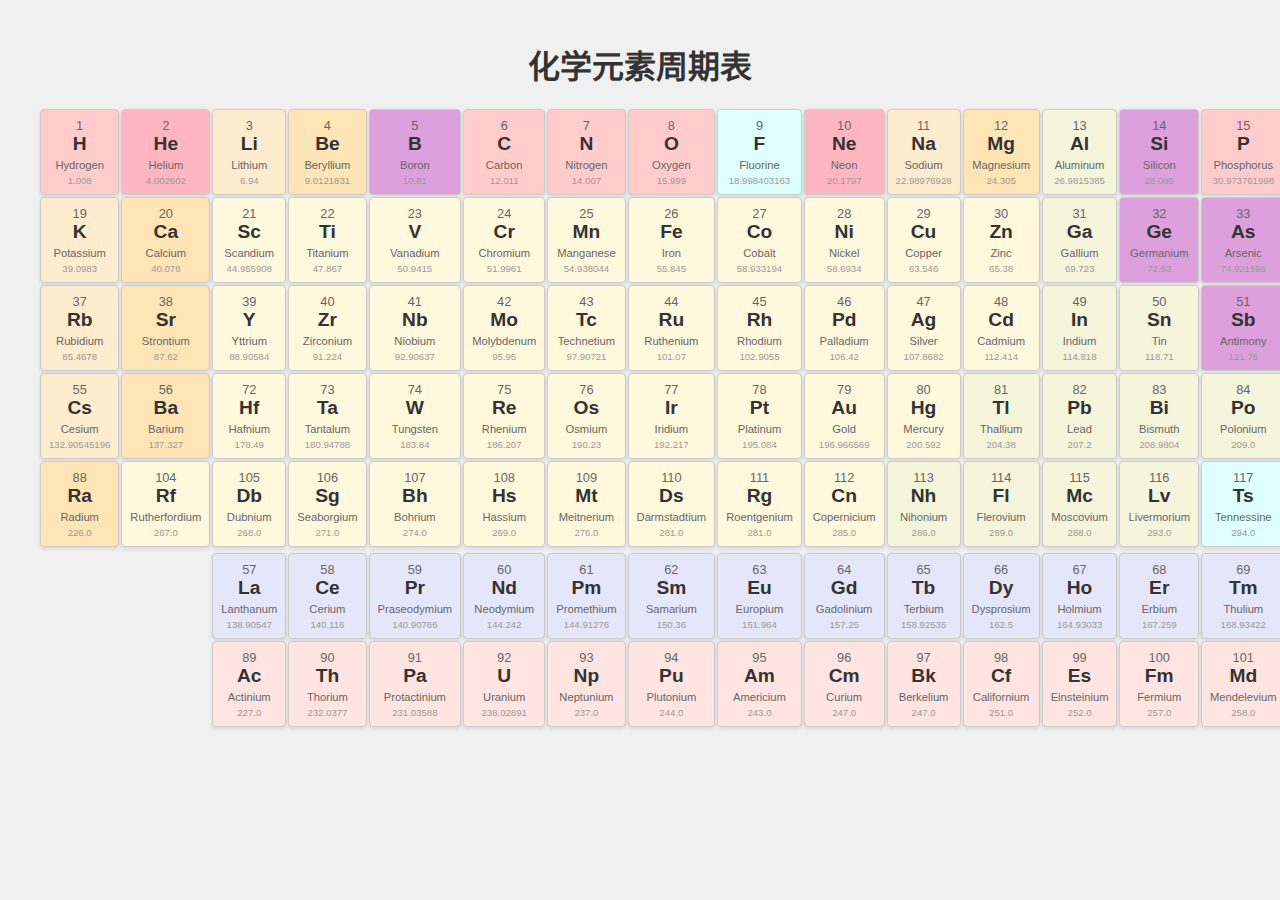
<file: py/fapiao/periodic-table.html>
<!DOCTYPE html>
<html lang="zh-CN">
<head>
    <meta charset="UTF-8">
    <meta name="viewport" content="width=device-width, initial-scale=1.0">
    <title>化学元素周期表</title>
    <style>
        body {
            font-family: Arial, sans-serif;
            background-color: #f0f0f0;
            margin: 0;
            padding: 20px;
        }

        h1 {
            text-align: center;
            color: #333;
        }

        .periodic-table {
            display: grid;
            grid-template-columns: repeat(18, 1fr);
            gap: 2px;
            max-width: 1200px;
            margin: 0 auto;
        }

        .element {
            background-color: #fff;
            border: 1px solid #ccc;
            border-radius: 4px;
            padding: 8px;
            text-align: center;
            box-shadow: 0 2px 4px rgba(0,0,0,0.1);
            transition: transform 0.2s;
        }

        .element:hover {
            transform: scale(1.05);
            z-index: 10;
            position: relative;
        }

        .atomic-number {
            font-size: 0.8em;
            color: #666;
        }

        .symbol {
            font-size: 1.2em;
            font-weight: bold;
            color: #333;
        }

        .name {
            font-size: 0.7em;
            color: #666;
            margin-top: 4px;
        }

        .atomic-weight {
            font-size: 0.6em;
            color: #999;
            margin-top: 4px;
        }

        /* 元素分类颜色 */
        .nonmetal { background-color: #ffcccb; } /* 非金属 */
        .noble-gas { background-color: #ffb6c1; } /* 惰性气体 */
        .alkali-metal { background-color: #ffebcd; } /* 碱金属 */
        .alkaline-earth-metal { background-color: #ffe4b5; } /* 碱土金属 */
        .metalloid { background-color: #dda0dd; } /* 半金属 */
        .halogen { background-color: #e0ffff; } /* 卤素 */
        .transition-metal { background-color: #fff8dc; } /* 过渡金属 */
        .post-transition-metal { background-color: #f5f5dc; } /* 后过渡金属 */
        .lanthanide { background-color: #e6e6fa; } /* 镧系元素 */
        .actinide { background-color: #ffe4e1; } /* 锕系元素 */

        /* 响应式设计 */
        @media (max-width: 768px) {
            .periodic-table {
                grid-template-columns: repeat(9, 1fr);
            }
            
            .element {
                padding: 4px;
            }
            
            .symbol {
                font-size: 1em;
            }
            
            .name, .atomic-weight {
                display: none;
            }
        }

        @media (max-width: 480px) {
            .periodic-table {
                grid-template-columns: repeat(6, 1fr);
            }
        }
    </style>
</head>
<body>
    <h1>化学元素周期表</h1>
    <div class="periodic-table" id="periodicTable"></div>

    <script>
        // 元素数据
        const elementsData = [{"atomic_number": 1, "symbol": "H", "name": "Hydrogen", "atomic_weight": "1.008"}, {"atomic_number": 2, "symbol": "He", "name": "Helium", "atomic_weight": "4.002602"}, {"atomic_number": 3, "symbol": "Li", "name": "Lithium", "atomic_weight": "6.94"}, {"atomic_number": 4, "symbol": "Be", "name": "Beryllium", "atomic_weight": "9.0121831"}, {"atomic_number": 5, "symbol": "B", "name": "Boron", "atomic_weight": "10.81"}, {"atomic_number": 6, "symbol": "C", "name": "Carbon", "atomic_weight": "12.011"}, {"atomic_number": 7, "symbol": "N", "name": "Nitrogen", "atomic_weight": "14.007"}, {"atomic_number": 8, "symbol": "O", "name": "Oxygen", "atomic_weight": "15.999"}, {"atomic_number": 9, "symbol": "F", "name": "Fluorine", "atomic_weight": "18.998403163"}, {"atomic_number": 10, "symbol": "Ne", "name": "Neon", "atomic_weight": "20.1797"}, {"atomic_number": 11, "symbol": "Na", "name": "Sodium", "atomic_weight": "22.98976928"}, {"atomic_number": 12, "symbol": "Mg", "name": "Magnesium", "atomic_weight": "24.305"}, {"atomic_number": 13, "symbol": "Al", "name": "Aluminum", "atomic_weight": "26.9815385"}, {"atomic_number": 14, "symbol": "Si", "name": "Silicon", "atomic_weight": "28.085"}, {"atomic_number": 15, "symbol": "P", "name": "Phosphorus", "atomic_weight": "30.973761998"}, {"atomic_number": 16, "symbol": "S", "name": "Sulfur", "atomic_weight": "32.06"}, {"atomic_number": 17, "symbol": "Cl", "name": "Chlorine", "atomic_weight": "35.45"}, {"atomic_number": 18, "symbol": "Ar", "name": "Argon", "atomic_weight": "39.948"}, {"atomic_number": 19, "symbol": "K", "name": "Potassium", "atomic_weight": "39.0983"}, {"atomic_number": 20, "symbol": "Ca", "name": "Calcium", "atomic_weight": "40.078"}, {"atomic_number": 21, "symbol": "Sc", "name": "Scandium", "atomic_weight": "44.955908"}, {"atomic_number": 22, "symbol": "Ti", "name": "Titanium", "atomic_weight": "47.867"}, {"atomic_number": 23, "symbol": "V", "name": "Vanadium", "atomic_weight": "50.9415"}, {"atomic_number": 24, "symbol": "Cr", "name": "Chromium", "atomic_weight": "51.9961"}, {"atomic_number": 25, "symbol": "Mn", "name": "Manganese", "atomic_weight": "54.938044"}, {"atomic_number": 26, "symbol": "Fe", "name": "Iron", "atomic_weight": "55.845"}, {"atomic_number": 27, "symbol": "Co", "name": "Cobalt", "atomic_weight": "58.933194"}, {"atomic_number": 28, "symbol": "Ni", "name": "Nickel", "atomic_weight": "58.6934"}, {"atomic_number": 29, "symbol": "Cu", "name": "Copper", "atomic_weight": "63.546"}, {"atomic_number": 30, "symbol": "Zn", "name": "Zinc", "atomic_weight": "65.38"}, {"atomic_number": 31, "symbol": "Ga", "name": "Gallium", "atomic_weight": "69.723"}, {"atomic_number": 32, "symbol": "Ge", "name": "Germanium", "atomic_weight": "72.63"}, {"atomic_number": 33, "symbol": "As", "name": "Arsenic", "atomic_weight": "74.921595"}, {"atomic_number": 34, "symbol": "Se", "name": "Selenium", "atomic_weight": "78.971"}, {"atomic_number": 35, "symbol": "Br", "name": "Bromine", "atomic_weight": "79.904"}, {"atomic_number": 36, "symbol": "Kr", "name": "Krypton", "atomic_weight": "83.798"}, {"atomic_number": 37, "symbol": "Rb", "name": "Rubidium", "atomic_weight": "85.4678"}, {"atomic_number": 38, "symbol": "Sr", "name": "Strontium", "atomic_weight": "87.62"}, {"atomic_number": 39, "symbol": "Y", "name": "Yttrium", "atomic_weight": "88.90584"}, {"atomic_number": 40, "symbol": "Zr", "name": "Zirconium", "atomic_weight": "91.224"}, {"atomic_number": 41, "symbol": "Nb", "name": "Niobium", "atomic_weight": "92.90637"}, {"atomic_number": 42, "symbol": "Mo", "name": "Molybdenum", "atomic_weight": "95.95"}, {"atomic_number": 43, "symbol": "Tc", "name": "Technetium", "atomic_weight": "97.90721"}, {"atomic_number": 44, "symbol": "Ru", "name": "Ruthenium", "atomic_weight": "101.07"}, {"atomic_number": 45, "symbol": "Rh", "name": "Rhodium", "atomic_weight": "102.9055"}, {"atomic_number": 46, "symbol": "Pd", "name": "Palladium", "atomic_weight": "106.42"}, {"atomic_number": 47, "symbol": "Ag", "name": "Silver", "atomic_weight": "107.8682"}, {"atomic_number": 48, "symbol": "Cd", "name": "Cadmium", "atomic_weight": "112.414"}, {"atomic_number": 49, "symbol": "In", "name": "Indium", "atomic_weight": "114.818"}, {"atomic_number": 50, "symbol": "Sn", "name": "Tin", "atomic_weight": "118.71"}, {"atomic_number": 51, "symbol": "Sb", "name": "Antimony", "atomic_weight": "121.76"}, {"atomic_number": 52, "symbol": "Te", "name": "Tellurium", "atomic_weight": "127.6"}, {"atomic_number": 53, "symbol": "I", "name": "Iodine", "atomic_weight": "126.90447"}, {"atomic_number": 54, "symbol": "Xe", "name": "Xenon", "atomic_weight": "131.293"}, {"atomic_number": 55, "symbol": "Cs", "name": "Cesium", "atomic_weight": "132.90545196"}, {"atomic_number": 56, "symbol": "Ba", "name": "Barium", "atomic_weight": "137.327"}, {"atomic_number": 57, "symbol": "La", "name": "Lanthanum", "atomic_weight": "138.90547"}, {"atomic_number": 58, "symbol": "Ce", "name": "Cerium", "atomic_weight": "140.116"}, {"atomic_number": 59, "symbol": "Pr", "name": "Praseodymium", "atomic_weight": "140.90766"}, {"atomic_number": 60, "symbol": "Nd", "name": "Neodymium", "atomic_weight": "144.242"}, {"atomic_number": 61, "symbol": "Pm", "name": "Promethium", "atomic_weight": "144.91276"}, {"atomic_number": 62, "symbol": "Sm", "name": "Samarium", "atomic_weight": "150.36"}, {"atomic_number": 63, "symbol": "Eu", "name": "Europium", "atomic_weight": "151.964"}, {"atomic_number": 64, "symbol": "Gd", "name": "Gadolinium", "atomic_weight": "157.25"}, {"atomic_number": 65, "symbol": "Tb", "name": "Terbium", "atomic_weight": "158.92535"}, {"atomic_number": 66, "symbol": "Dy", "name": "Dysprosium", "atomic_weight": "162.5"}, {"atomic_number": 67, "symbol": "Ho", "name": "Holmium", "atomic_weight": "164.93033"}, {"atomic_number": 68, "symbol": "Er", "name": "Erbium", "atomic_weight": "167.259"}, {"atomic_number": 69, "symbol": "Tm", "name": "Thulium", "atomic_weight": "168.93422"}, {"atomic_number": 70, "symbol": "Yb", "name": "Ytterbium", "atomic_weight": "173.045"}, {"atomic_number": 71, "symbol": "Lu", "name": "Lutetium", "atomic_weight": "174.9668"}, {"atomic_number": 72, "symbol": "Hf", "name": "Hafnium", "atomic_weight": "178.49"}, {"atomic_number": 73, "symbol": "Ta", "name": "Tantalum", "atomic_weight": "180.94788"}, {"atomic_number": 74, "symbol": "W", "name": "Tungsten", "atomic_weight": "183.84"}, {"atomic_number": 75, "symbol": "Re", "name": "Rhenium", "atomic_weight": "186.207"}, {"atomic_number": 76, "symbol": "Os", "name": "Osmium", "atomic_weight": "190.23"}, {"atomic_number": 77, "symbol": "Ir", "name": "Iridium", "atomic_weight": "192.217"}, {"atomic_number": 78, "symbol": "Pt", "name": "Platinum", "atomic_weight": "195.084"}, {"atomic_number": 79, "symbol": "Au", "name": "Gold", "atomic_weight": "196.966569"}, {"atomic_number": 80, "symbol": "Hg", "name": "Mercury", "atomic_weight": "200.592"}, {"atomic_number": 81, "symbol": "Tl", "name": "Thallium", "atomic_weight": "204.38"}, {"atomic_number": 82, "symbol": "Pb", "name": "Lead", "atomic_weight": "207.2"}, {"atomic_number": 83, "symbol": "Bi", "name": "Bismuth", "atomic_weight": "208.9804"}, {"atomic_number": 84, "symbol": "Po", "name": "Polonium", "atomic_weight": "209.0"}, {"atomic_number": 85, "symbol": "At", "name": "Astatine", "atomic_weight": "210.0"}, {"atomic_number": 86, "symbol": "Rn", "name": "Radon", "atomic_weight": "222.0"}, {"atomic_number": 87, "symbol": "Fr", "name": "Francium", "atomic_weight": "223.0"}, {"atomic_number": 88, "symbol": "Ra", "name": "Radium", "atomic_weight": "226.0"}, {"atomic_number": 89, "symbol": "Ac", "name": "Actinium", "atomic_weight": "227.0"}, {"atomic_number": 90, "symbol": "Th", "name": "Thorium", "atomic_weight": "232.0377"}, {"atomic_number": 91, "symbol": "Pa", "name": "Protactinium", "atomic_weight": "231.03588"}, {"atomic_number": 92, "symbol": "U", "name": "Uranium", "atomic_weight": "238.02891"}, {"atomic_number": 93, "symbol": "Np", "name": "Neptunium", "atomic_weight": "237.0"}, {"atomic_number": 94, "symbol": "Pu", "name": "Plutonium", "atomic_weight": "244.0"}, {"atomic_number": 95, "symbol": "Am", "name": "Americium", "atomic_weight": "243.0"}, {"atomic_number": 96, "symbol": "Cm", "name": "Curium", "atomic_weight": "247.0"}, {"atomic_number": 97, "symbol": "Bk", "name": "Berkelium", "atomic_weight": "247.0"}, {"atomic_number": 98, "symbol": "Cf", "name": "Californium", "atomic_weight": "251.0"}, {"atomic_number": 99, "symbol": "Es", "name": "Einsteinium", "atomic_weight": "252.0"}, {"atomic_number": 100, "symbol": "Fm", "name": "Fermium", "atomic_weight": "257.0"}, {"atomic_number": 101, "symbol": "Md", "name": "Mendelevium", "atomic_weight": "258.0"}, {"atomic_number": 102, "symbol": "No", "name": "Nobelium", "atomic_weight": "259.0"}, {"atomic_number": 103, "symbol": "Lr", "name": "Lawrencium", "atomic_weight": "262.0"}, {"atomic_number": 104, "symbol": "Rf", "name": "Rutherfordium", "atomic_weight": "267.0"}, {"atomic_number": 105, "symbol": "Db", "name": "Dubnium", "atomic_weight": "268.0"}, {"atomic_number": 106, "symbol": "Sg", "name": "Seaborgium", "atomic_weight": "271.0"}, {"atomic_number": 107, "symbol": "Bh", "name": "Bohrium", "atomic_weight": "274.0"}, {"atomic_number": 108, "symbol": "Hs", "name": "Hassium", "atomic_weight": "269.0"}, {"atomic_number": 109, "symbol": "Mt", "name": "Meitnerium", "atomic_weight": "276.0"}, {"atomic_number": 110, "symbol": "Ds", "name": "Darmstadtium", "atomic_weight": "281.0"}, {"atomic_number": 111, "symbol": "Rg", "name": "Roentgenium", "atomic_weight": "281.0"}, {"atomic_number": 112, "symbol": "Cn", "name": "Copernicium", "atomic_weight": "285.0"}, {"atomic_number": 113, "symbol": "Nh", "name": "Nihonium", "atomic_weight": "286.0"}, {"atomic_number": 114, "symbol": "Fl", "name": "Flerovium", "atomic_weight": "289.0"}, {"atomic_number": 115, "symbol": "Mc", "name": "Moscovium", "atomic_weight": "288.0"}, {"atomic_number": 116, "symbol": "Lv", "name": "Livermorium", "atomic_weight": "293.0"}, {"atomic_number": 117, "symbol": "Ts", "name": "Tennessine", "atomic_weight": "294.0"}, {"atomic_number": 118, "symbol": "Og", "name": "Oganesson", "atomic_weight": "294.0"}];

        // 元素分类
        const elementCategories = {
            "H": "nonmetal",
            "He": "noble-gas",
            "Li": "alkali-metal",
            "Be": "alkaline-earth-metal",
            "B": "metalloid",
            "C": "nonmetal",
            "N": "nonmetal",
            "O": "nonmetal",
            "F": "halogen",
            "Ne": "noble-gas",
            "Na": "alkali-metal",
            "Mg": "alkaline-earth-metal",
            "Al": "post-transition-metal",
            "Si": "metalloid",
            "P": "nonmetal",
            "S": "nonmetal",
            "Cl": "halogen",
            "Ar": "noble-gas",
            "K": "alkali-metal",
            "Ca": "alkaline-earth-metal",
            "Sc": "transition-metal",
            "Ti": "transition-metal",
            "V": "transition-metal",
            "Cr": "transition-metal",
            "Mn": "transition-metal",
            "Fe": "transition-metal",
            "Co": "transition-metal",
            "Ni": "transition-metal",
            "Cu": "transition-metal",
            "Zn": "transition-metal",
            "Ga": "post-transition-metal",
            "Ge": "metalloid",
            "As": "metalloid",
            "Se": "nonmetal",
            "Br": "halogen",
            "Kr": "noble-gas",
            "Rb": "alkali-metal",
            "Sr": "alkaline-earth-metal",
            "Y": "transition-metal",
            "Zr": "transition-metal",
            "Nb": "transition-metal",
            "Mo": "transition-metal",
            "Tc": "transition-metal",
            "Ru": "transition-metal",
            "Rh": "transition-metal",
            "Pd": "transition-metal",
            "Ag": "transition-metal",
            "Cd": "transition-metal",
            "In": "post-transition-metal",
            "Sn": "post-transition-metal",
            "Sb": "metalloid",
            "Te": "metalloid",
            "I": "halogen",
            "Xe": "noble-gas",
            "Cs": "alkali-metal",
            "Ba": "alkaline-earth-metal",
            "La": "lanthanide",
            "Ce": "lanthanide",
            "Pr": "lanthanide",
            "Nd": "lanthanide",
            "Pm": "lanthanide",
            "Sm": "lanthanide",
            "Eu": "lanthanide",
            "Gd": "lanthanide",
            "Tb": "lanthanide",
            "Dy": "lanthanide",
            "Ho": "lanthanide",
            "Er": "lanthanide",
            "Tm": "lanthanide",
            "Yb": "lanthanide",
            "Lu": "lanthanide",
            "Hf": "transition-metal",
            "Ta": "transition-metal",
            "W": "transition-metal",
            "Re": "transition-metal",
            "Os": "transition-metal",
            "Ir": "transition-metal",
            "Pt": "transition-metal",
            "Au": "transition-metal",
            "Hg": "transition-metal",
            "Tl": "post-transition-metal",
            "Pb": "post-transition-metal",
            "Bi": "post-transition-metal",
            "Po": "post-transition-metal",
            "At": "halogen",
            "Rn": "noble-gas",
            "Fr": "alkali-metal",
            "Ra": "alkaline-earth-metal",
            "Ac": "actinide",
            "Th": "actinide",
            "Pa": "actinide",
            "U": "actinide",
            "Np": "actinide",
            "Pu": "actinide",
            "Am": "actinide",
            "Cm": "actinide",
            "Bk": "actinide",
            "Cf": "actinide",
            "Es": "actinide",
            "Fm": "actinide",
            "Md": "actinide",
            "No": "actinide",
            "Lr": "actinide",
            "Rf": "transition-metal",
            "Db": "transition-metal",
            "Sg": "transition-metal",
            "Bh": "transition-metal",
            "Hs": "transition-metal",
            "Mt": "transition-metal",
            "Ds": "transition-metal",
            "Rg": "transition-metal",
            "Cn": "transition-metal",
            "Nh": "post-transition-metal",
            "Fl": "post-transition-metal",
            "Mc": "post-transition-metal",
            "Lv": "post-transition-metal",
            "Ts": "halogen",
            "Og": "noble-gas"
        };

        // 创建元素周期表
        function createPeriodicTable() {
            const periodicTable = document.getElementById('periodicTable');
            
            // 创建118个元素格子
            for (let i = 1; i <= 118; i++) {
                const elementDiv = document.createElement('div');
                elementDiv.className = 'element';
                elementDiv.id = `element-${i}`;
                periodicTable.appendChild(elementDiv);
            }
            
            // 填充元素数据
            elementsData.forEach(element => {
                const elementDiv = document.getElementById(`element-${element.atomic_number}`);
                if (elementDiv) {
                    // 添加分类类名
                    const category = elementCategories[element.symbol] || 'transition-metal';
                    elementDiv.classList.add(category);
                    
                    // 构建元素内容
                    elementDiv.innerHTML = `
                        <div class="atomic-number">${element.atomic_number}</div>
                        <div class="symbol">${element.symbol}</div>
                        <div class="name">${element.name}</div>
                        <div class="atomic-weight">${element.atomic_weight}</div>
                    `;
                }
            });
            
            // 处理特殊位置元素
            positionSpecialElements();
        }
        
        // 处理特殊位置元素（镧系和锕系）
        function positionSpecialElements() {
            // 镧系元素 (57-71) 放在第8行
            for (let i = 57; i <= 71; i++) {
                const elementDiv = document.getElementById(`element-${i}`);
                if (elementDiv) {
                    // 设置网格位置
                    elementDiv.style.gridColumn = (i - 57 + 3) + ' / span 1';
                    elementDiv.style.gridRow = '8 / span 1';
                }
            }
            
            // 锕系元素 (89-103) 放在第9行
            for (let i = 89; i <= 103; i++) {
                const elementDiv = document.getElementById(`element-${i}`);
                if (elementDiv) {
                    // 设置网格位置
                    elementDiv.style.gridColumn = (i - 89 + 3) + ' / span 1';
                    elementDiv.style.gridRow = '9 / span 1';
                }
            }
        }
        
        // 页面加载完成后创建周期表
        document.addEventListener('DOMContentLoaded', createPeriodicTable);
    </script>
</body>
</html>
</file>
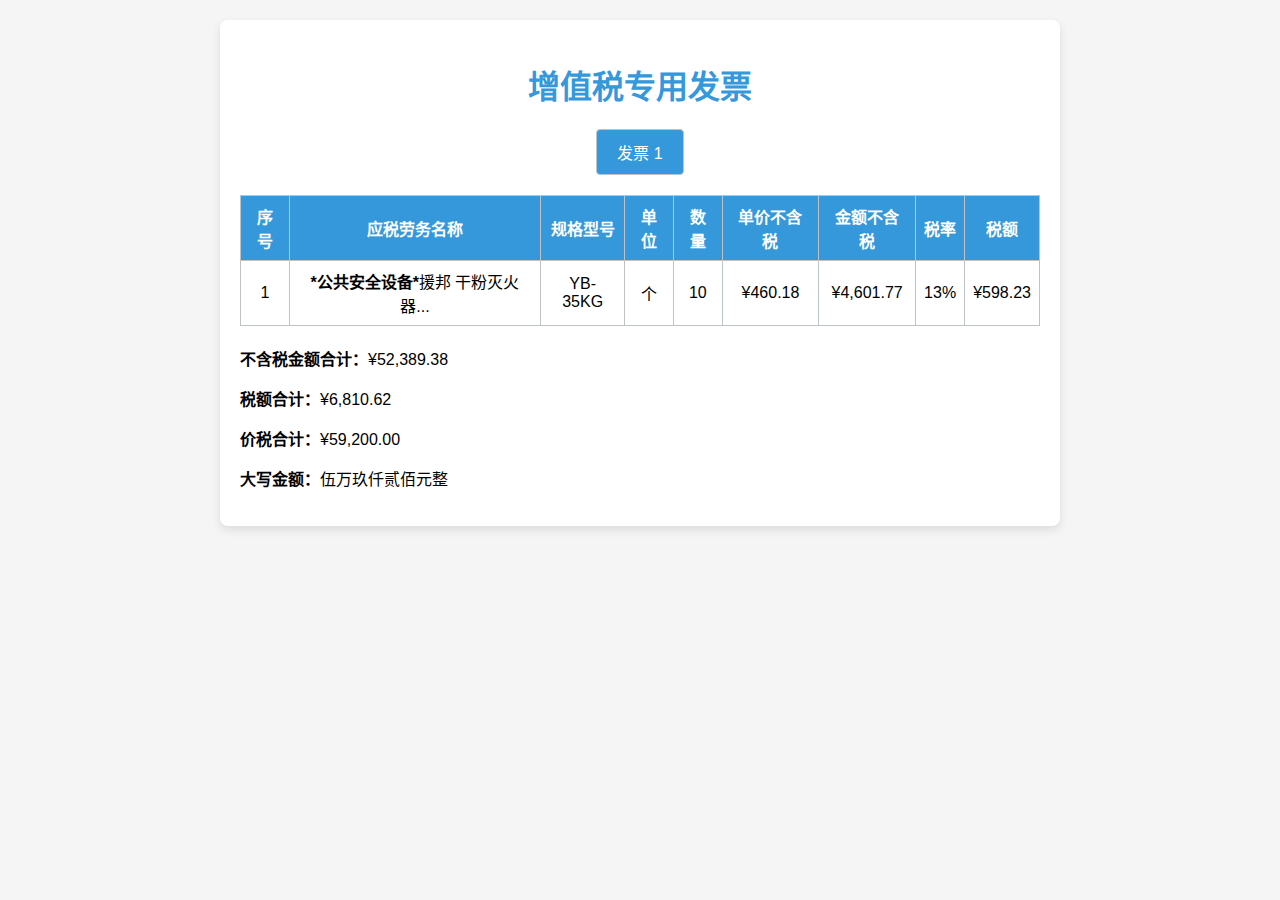
<file: py/geekaiapp/static/html/makehtml_1754635942.html>
<!DOCTYPE html>
<html lang="zh-CN">
<head>
    <meta charset="UTF-8">
    <meta name="viewport" content="width=device-width, initial-scale=1.0">
    <title>发票预览 - 智能发票系统</title>
    <style>
        /* 内联CSS样式 */
        :root {
            --primary-color: #3498db;
            --text-color: #2c3e50;
            --border-color: #bdc3c7;
            --background-color: #f5f5f5;
        }
        body {
            font-family: Arial, sans-serif;
            margin: 0;
            padding: 20px;
            background: var(--background-color);
        }
        .invoice-preview-container {
            max-width: 800px;
            margin: auto;
            background: white;
            padding: 20px;
            border-radius: 8px;
            box-shadow: 0 4px 10px rgba(0, 0, 0, 0.1);
        }
        .invoice-header {
            text-align: center;
            margin-bottom: 20px;
        }
        .invoice-header h1 {
            color: var(--primary-color);
        }
        .invoice-tabs {
            display: flex;
            justify-content: space-around;
            margin-bottom: 20px;
        }
        .tab-button {
            padding: 10px 20px;
            border: 1px solid var(--border-color);
            border-radius: 4px;
            cursor: pointer;
        }
        .tab-button.active {
            background: var(--primary-color);
            color: white;
        }
        table {
            width: 100%;
            border-collapse: collapse;
            margin-bottom: 20px;
        }
        th, td {
            border: 1px solid var(--border-color);
            padding: 8px;
            text-align: center;
        }
        th {
            background: var(--primary-color);
            color: white;
        }
        .item-category {
            font-weight: bold;
            color: var(--success-color);
        }
    </style>
</head>
<body>
    <div class="invoice-preview-container">
        <div class="invoice-header">
            <h1>增值税专用发票</h1>
        </div>
        <div class="invoice-tabs">
            <label class="tab-button active">发票 1</label>
        </div>
        <div class="invoice-card">
            <table>
                <thead>
                    <tr>
                        <th>序号</th>
                        <th>应税劳务名称</th>
                        <th>规格型号</th>
                        <th>单位</th>
                        <th>数量</th>
                        <th>单价不含税</th>
                        <th>金额不含税</th>
                        <th>税率</th>
                        <th>税额</th>
                    </tr>
                </thead>
                <tbody>
                    <tr>
                        <td>1</td>
                        <td><span class="item-category">*公共安全设备*</span>援邦 干粉灭火器...</td>
                        <td>YB-35KG</td>
                        <td>个</td>
                        <td>10</td>
                        <td>¥460.18</td>
                        <td>¥4,601.77</td>
                        <td>13%</td>
                        <td>¥598.23</td>
                    </tr>
                </tbody>
            </table>
            <div class="invoice-summary">
                <p><strong>不含税金额合计：</strong>¥52,389.38</p>
                <p><strong>税额合计：</strong>¥6,810.62</p>
                <p><strong>价税合计：</strong>¥59,200.00</p>
                <p><strong>大写金额：</strong>伍万玖仟贰佰元整</p>
            </div>
        </div>
    </div>
</body>
</html>
</file>
